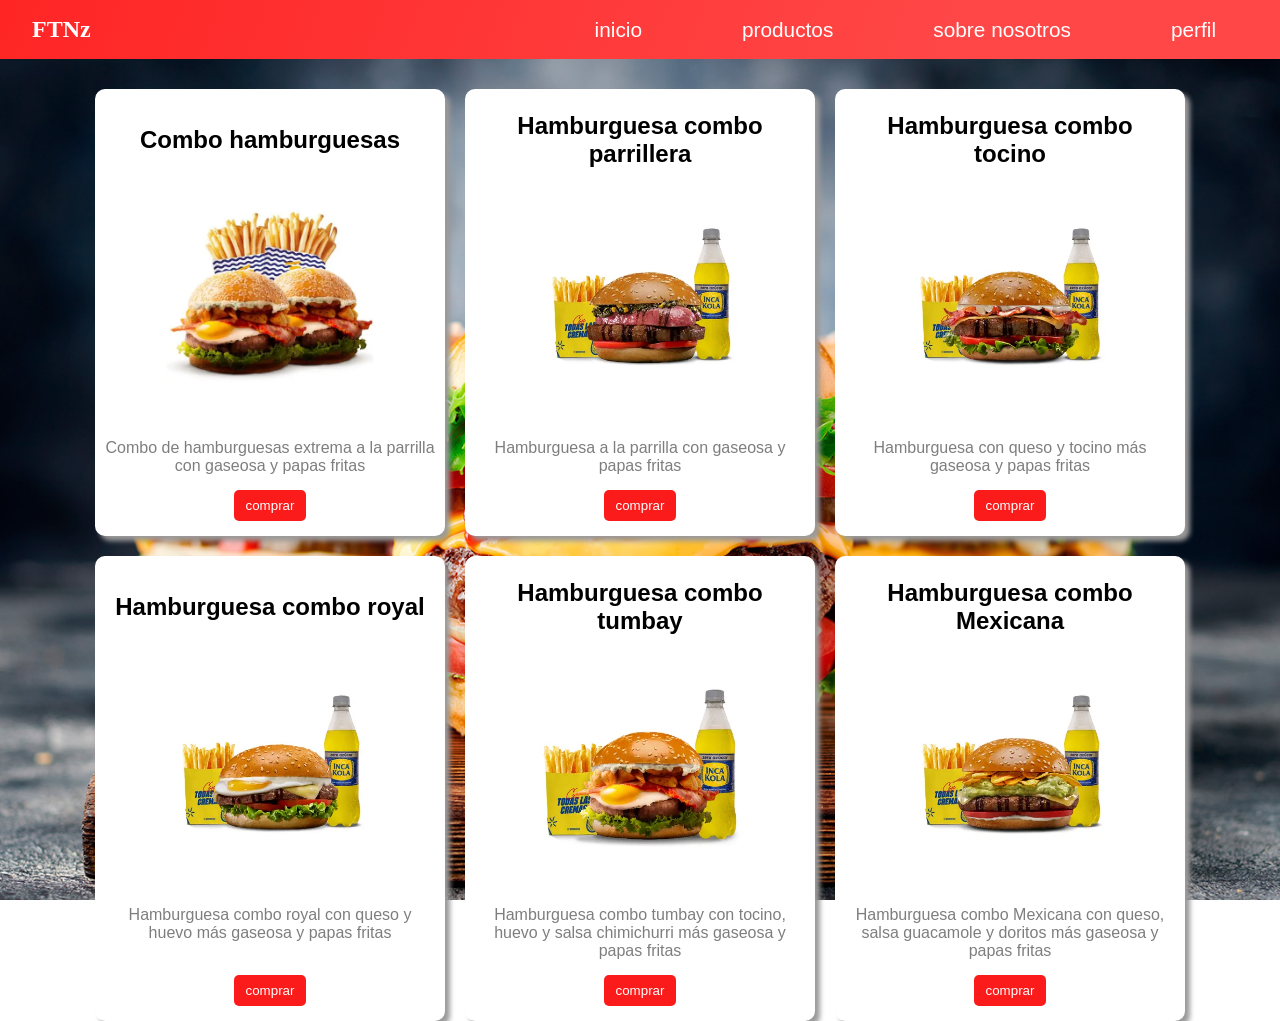
<file: index.html>
<!doctype html>
<html lang="en">
  <head>
    <meta charset="UTF-8" />
    <meta name="viewport" content="width=device-width, initial-scale=1.0" />
    <title>Galeria de tarjetas</title>
    <link rel="stylesheet" href="css/style-header.css" />
    <link rel="stylesheet" href="css/style-body.css" />
    <style>
      body {
        background-image: url(img/fondo12.jpg);
        background-size: cover;
        background-position: center;
        background-repeat: no-repeat;
        background-attachment: fixed;
        }
    </style>
  </head>
  <body>
    <header>
      <nav class="navegacion">
        <h1>FTNz</h1>
        <ul>
          <li><a href="">inicio</a></li>
          <li><a href="">productos</a></li>
          <li><a href="">sobre nosotros</a></li>
          <li><a href="/evidencia/perfil.html">perfil</a></li>
        </ul>
      </nav>
    </header>
    <div class="tarjetas">
      <article class="tarjeta1">
        <h1>Combo hamburguesas</h1>
        <img
          src="img/OIP.webp"
          alt="Combo de hamburguesas con papas"
          class="imagen"
        />
        <p>
          Combo de hamburguesas extrema a la parrilla con gaseosa y papas fritas
        </p>
        <button class="boton">comprar</button>
      </article>
      <article class="tarjeta2">
        <h1>Hamburguesa combo parrillera</h1>
        <img
          src="img/hamburguesa.webp"
          alt="Hamburguesa parrillera combo"
          class="imagen"
        />
        <p>Hamburguesa a la parrilla con gaseosa y papas fritas</p>
        <button class="boton">comprar</button>
      </article>
      <article class="tarjeta3">
        <h1>Hamburguesa combo tocino</h1>
        <img
          src="img/hamburguesa2.webp"
          alt="Hamburguesa combo queso tocino"
          class="imagen"
        />
        <p>Hamburguesa con queso y tocino más gaseosa y papas fritas</p>
        <button class="boton">comprar</button>
      </article>
      <article class="tarjeta4">
        <h1>Hamburguesa combo royal</h1>
        <img
          src="img/hamburguesa3.webp"
          alt="Hamburguesa combo royal"
          class="imagen"
        />
        <p>
          Hamburguesa combo royal con queso y huevo más gaseosa y papas fritas
        </p>
        <button class="boton">comprar</button>
      </article>
       <article class="tarjeta5">
        <h1>Hamburguesa combo tumbay</h1>
        <img
          src="img/hamburguesa4.webp"
          alt="Hamburguesa combo royal"
          class="imagen"
        />
        <p>
          Hamburguesa combo tumbay con tocino, huevo y salsa chimichurri más gaseosa y papas fritas
        </p>
        <button class="boton">comprar</button>
      </article>
      <article class="tarjeta6">
        <h1>Hamburguesa combo Mexicana</h1>
        <img
          src="img/hamburguesa5.webp"
          alt="Hamburguesa combo Mexicana"
          class="imagen"
        />
        <p>
          Hamburguesa combo Mexicana con queso, salsa guacamole y doritos más gaseosa y papas fritas
        </p>
        <button class="boton">comprar</button>
      </article>
    </div>
  </body>
</html>
</file>
<file: css/style-header.css>
*,*::after,*::before{
    box-sizing: border-box;
    margin: 0;
    padding: 0;
}

.navegacion {
    background: linear-gradient(-70deg, #ff4747 25%, #ff2525 100%);
    display: flex;
    justify-content: space-between;
    align-items: center;
    padding: 1rem 2rem;
    color: white;
}

.navegacion ul {
    display: flex;
    list-style: none;
    gap: 100px;
    padding: 0 2rem;
}
.navegacion a {
    text-decoration: none;
    color: #ffffff;
    font-weight: 500;
    font-family: 'Segoe UI', Tahoma, Geneva, Verdana, sans-serif;
    font-size: 1.3rem;
}

.navegacion li:hover {
    cursor: pointer;
    transform: scale(1.05);
    transition: 0.3s;
}
</file>
<file: css/style-body.css>
body {
    height: 100vh;
}
.tarjetas {
    display: grid;
    grid-template-columns: repeat(3, 350px); 
    justify-content: center;
    gap: 20px;
    margin: 30px;
    text-align: center;
}

.imagen {
    width: 13rem;
    max-width: 100%;
    height: auto;
    border-radius: 5px;
    margin: 20px 0;
}
.tarjeta1,
.tarjeta2,
.tarjeta3,
.tarjeta4,
.tarjeta5,
.tarjeta6 {
    width: 350px;
    background-color: white;
    border-radius: 10px;
    box-shadow: 5px 5px 5px rgb(155, 154, 154);
    font-family: 'Segoe UI', Tahoma, Geneva, Verdana, sans-serif;
    display: flex;
    flex-direction: column;
    align-items: center;
    transition: 0.5s;
}

.tarjetas h1 {
    margin-top: 15px;
    padding: 10px 15px;
    height: 4.5rem;      
    display: flex;
    align-items: center;
    justify-content: center;
}

.tarjetas p {
    padding: 15px 10px;
    font-size: 1rem;
    color: rgb(126, 126, 126);
}

 .boton {
    margin: 15px;
    padding: 0.5rem 0.7rem;
    border: none;
    background-color: #fc1b1b;
    color: white;
    border-radius: 5px;
    margin-top: auto;
    transition: 0.5s;
 } 

 .tarjeta1:hover,
 .tarjeta2:hover,
 .tarjeta3:hover,
 .tarjeta4:hover,
 .tarjeta5:hover,
 .tarjeta6:hover {
    cursor: pointer;
    transform: translateY(-5px);
    transition: 0.5s;
 }
 .boton:hover {
    transform: scale(1.05);
    transition: 0.5s;
    background-color: #ff6565;
 }
</file>
